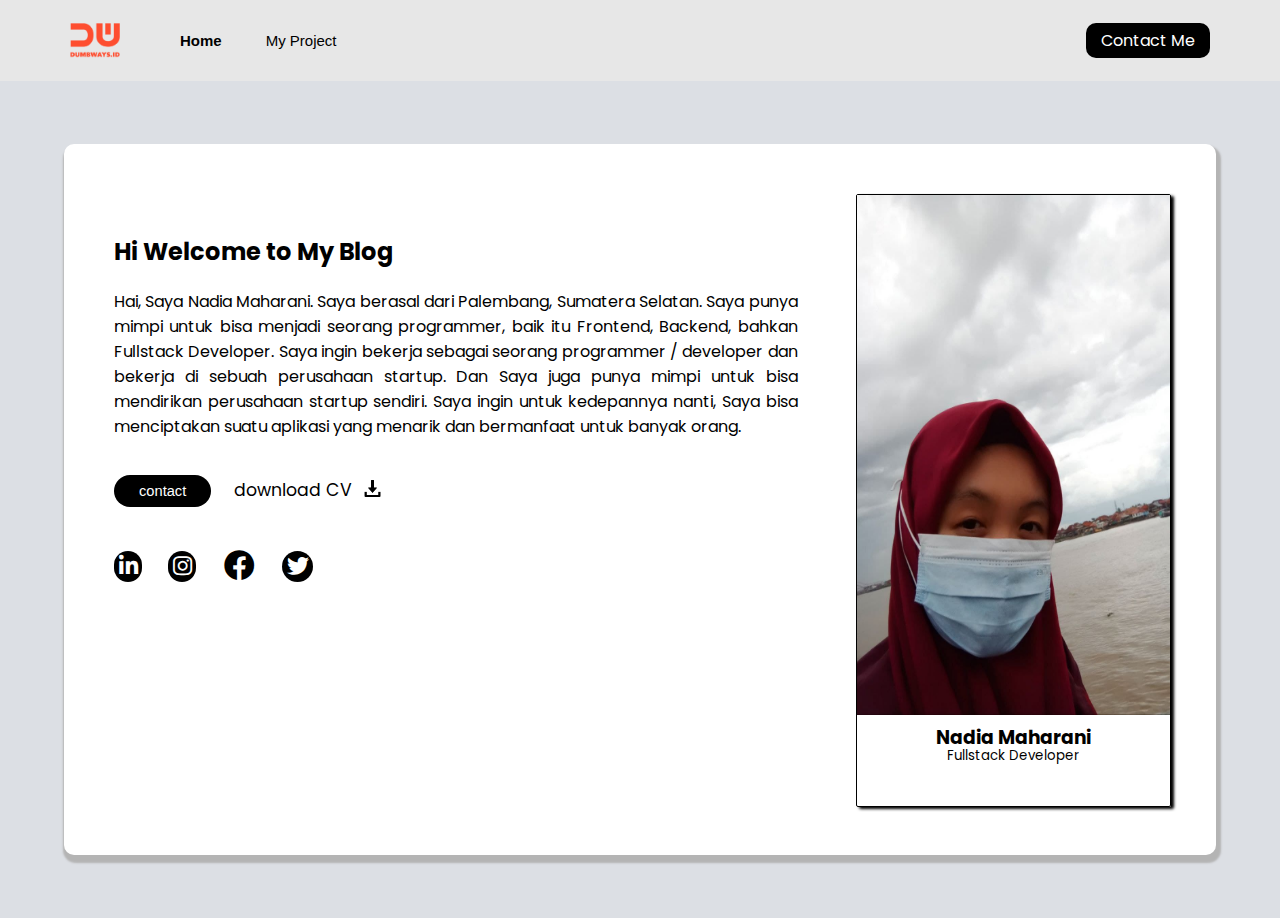
<file: index.html>
<html>

<head>
    <title>Personal Web</title>
    <link rel="stylesheet" href="style.css">
    <link rel="stylesheet" href="https://cdnjs.cloudflare.com/ajax/libs/font-awesome/6.0.0/css/all.min.css"
        integrity="sha512-9usAa10IRO0HhonpyAIVpjrylPvoDwiPUiKdWk5t3PyolY1cOd4DSE0Ga+ri4AuTroPR5aQvXU9xC6qOPnzFeg=="
        crossorigin="anonymous" referrerpolicy="no-referrer" />
</head>

<body>
    <!-- First Nabvbar -->
    <nav>
        <!-- Left Side-->
        <div class="left-side">
            <img src="assets/logo.png" alt="" width="50px">
            <ul>
                <li style="font-weight: bold;"><a href="home.html">Home</a></li>
                <li><a href="blog.html">My Project</a></li>
            </ul>
        </div>
        <!-- Left Side -->

        <!-- Right Side-->
        <div class="right-side">
            <a href="contact.html">Contact Me</a>
        </div>
        <!-- Right Side -->

    </nav>
    <!-- End Navbar -->

    <!-- First Container -->
    <div class="container-main">
        <div class="container-content">

            <!-- Left Side -->
            <div class="left-side">
                <h2>Hi Welcome to My Blog</h2>
                <p style="text-align: justify;">Hai,
                    Saya Nadia Maharani. Saya berasal dari Palembang, Sumatera Selatan. Saya punya mimpi untuk bisa
                    menjadi seorang programmer, baik itu
                    Frontend, Backend, bahkan Fullstack Developer. Saya ingin bekerja sebagai seorang programmer /
                    developer dan bekerja di sebuah perusahaan startup. Dan Saya juga punya mimpi untuk bisa mendirikan
                    perusahaan startup sendiri.
                    Saya ingin untuk kedepannya nanti, Saya bisa menciptakan suatu aplikasi yang menarik dan bermanfaat
                    untuk banyak
                    orang.
                </p>

                <button type=" button" class="btn"><a href="https://instagram.com">contact</a></button>

                <div class="download">
                    <p>download CV</p>
                    <a href="https://instagram.com"><img src="assets/download.png" class="img_download"
                            width="17px"></a>
                </div>

                <!-- Sosial Media -->
                <div class="sosial-media">
                    <div class="icon">
                        <!-- Linkedin -->
                        <a href="https://www.linkedin.com/login/in" style="
                            color: white;
                            background-color: black;">
                            <i class="fa-brands fa-linkedin-in">
                        </a></i>
                        <!-- Linkedin -->

                        <!-- Instagram -->
                        <a href="https://instagram.com" style="
                            color: white; 
                            background-color: black;">
                            <i class="fa-brands fa-instagram">
                        </a></i>
                        <!-- Instagram -->

                        <!-- Twitter -->
                        <a href="https://twitter.com/i/flow/login" style=" 
                            color: white; 
                            background-color: black; 
                            margin-left: 60px; 
                            margin-top: -10px;">
                            <i class="fa-brands fa-twitter">
                        </a></i>
                        <!-- Twitter -->

                        <!-- Facebook -->
                        <div class="icon2">
                            <a href="https://id-id.facebook.com/" style="
                                font-size: 31px; ">
                                <i class="fa-brands fa-facebook">
                            </a></i>
                        </div>
                        <!-- Facebook -->
                    </div>
                </div>
                <!-- Sosial Media -->
            </div>
            <!-- Left Side -->


            <!-- Right Side -->
            <div class="right-side">
                <div class="box">
                    <img src="assets/foto.jpg" alt="" class="img-profile">
                    <h3>Nadia Maharani</h3>
                    <p class="job" style="font-size: 10pt; margin-top: -25px;">
                        Fullstack
                        Developer</p>
                </div>
            </div>
            <!-- Right Side -->

        </div>
    </div>
    <!-- End Container -->
</body>

</html>
</file>
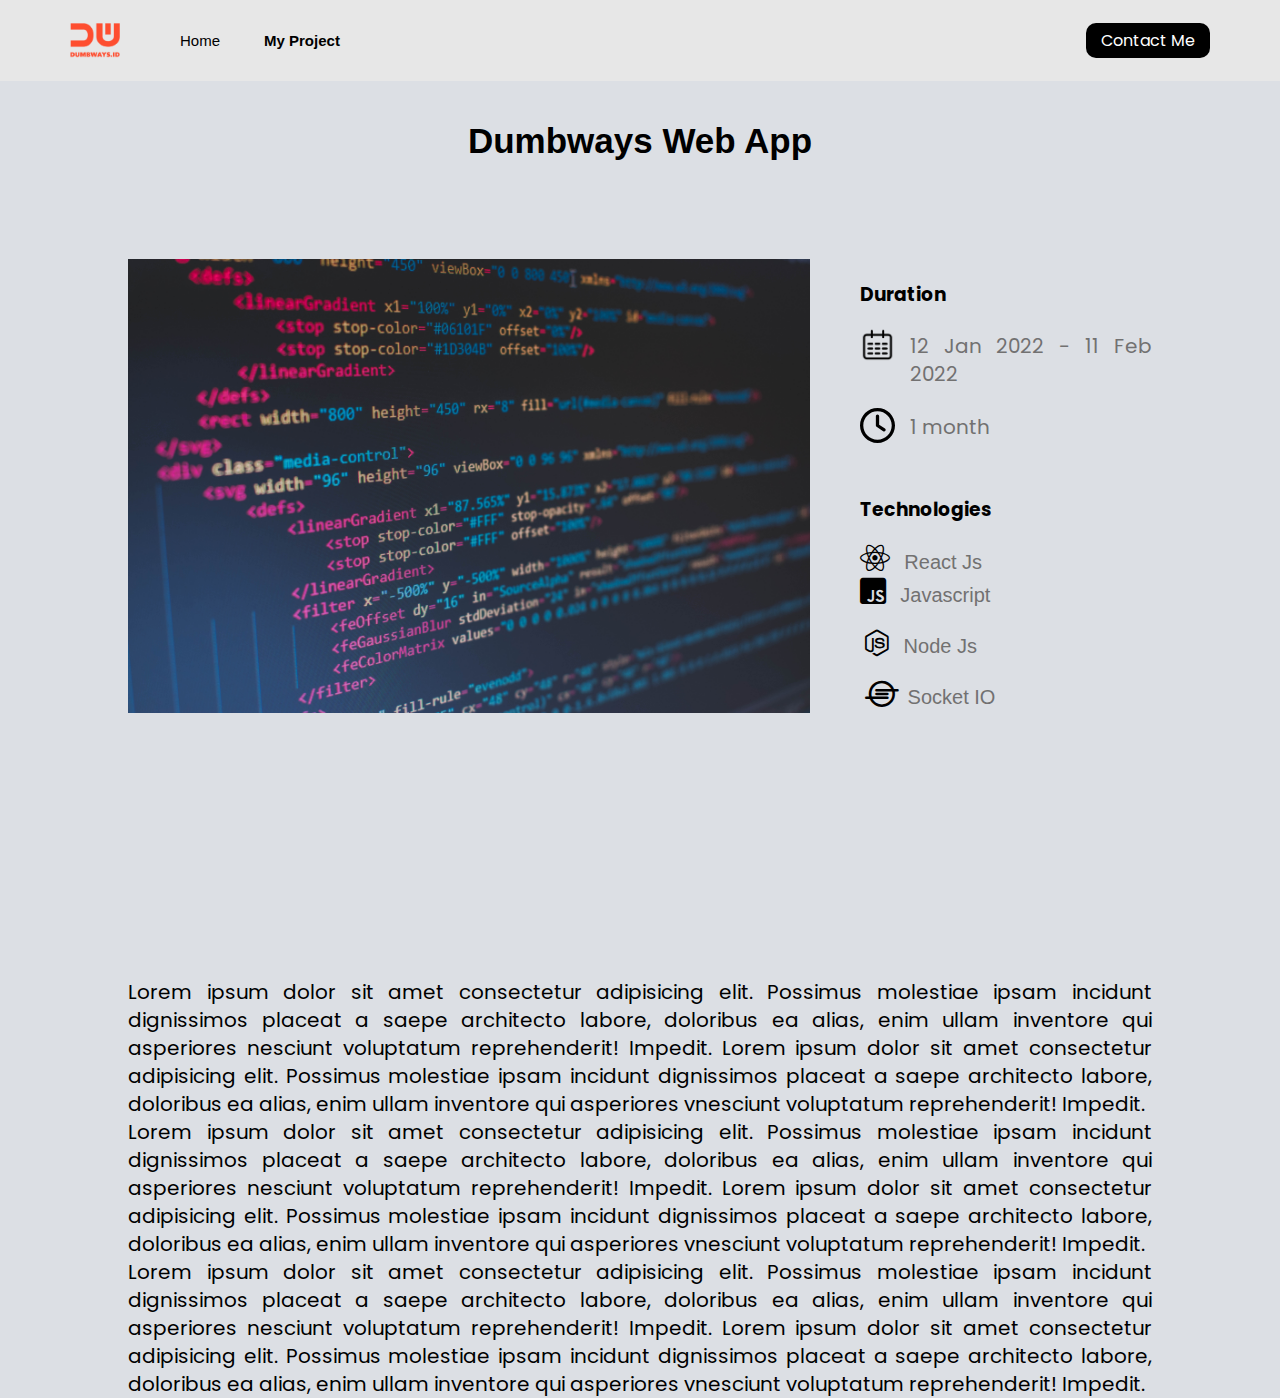
<file: blog-detail.html>
<html>

<head>
    <title>Blog Detail</title>
    <link rel="stylesheet" href="style.css">
    <link rel="stylesheet" href="https://cdnjs.cloudflare.com/ajax/libs/font-awesome/6.0.0/css/all.min.css"
        integrity="sha512-9usAa10IRO0HhonpyAIVpjrylPvoDwiPUiKdWk5t3PyolY1cOd4DSE0Ga+ri4AuTroPR5aQvXU9xC6qOPnzFeg=="
        crossorigin="anonymous" referrerpolicy="no-referrer" />
</head>

<body>
    <!-- First Nabvbar -->
    <nav>
        <!-- Left Side-->
        <div class="left-side">
            <img src="assets/logo.png" alt="" width="50px">
            <ul>
                <li><a href="home.html">Home</a></li>
                <li style="font-weight: bold;"><a href="blog.html">My Project</a></li>
            </ul>
        </div>
        <!-- Left Side -->

        <!-- Right Side-->
        <div class="right-side">
            <a href="contact.html">Contact Me</a>
        </div>
        <!-- Right Side -->

    </nav>
    <!-- End Navbar -->

    <!-- Blog Detail-->
    <div class="blog-detail">
        <h1 class="blog-detail-h">Dumbways Web App</h1>
        <!-- Blog Detail Container -->
        <div class="blog-detail-container">

            <!-- Container Content -->
            <div class="container-content-detail">
                <!-- Left Side -->
                <div class="left-side">
                    <img src="assets/code.jpg" alt="detail" />
                </div>
                <!-- Left Side -->

                <!-- Right Side -->
                <div class="right-side">
                    <h3>Duration</h3>

                    <!-- Duration -->
                    <div class="duration">
                        <div class="calender">
                            <img src="assets/calender.png" alt="calender">
                            <p style="font-size: 15pt;">12 Jan 2022 - 11 Feb 2022</p>
                        </div>

                        <div class="clock">
                            <img src="assets/clock-regular.svg" alt="clock">
                            <p style="font-size: 15pt;">1 month</p>
                        </div>
                    </div>
                    <!-- Duration -->

                    <!-- Technologies -->
                    <div class="technologies">
                        <h3>Technologies</h3>
                        <!-- Icon 1 -->
                        <div class="icon1">
                            <i class="fa-brands fa-react">
                                <p style="font-size: 15pt;">React Js</p>
                            </i>

                            <i class="fa-brands fa-js-square">
                                <p style="font-size: 15pt;">Javascript</p>
                            </i>
                        </div>
                        <!-- Icon 1 -->

                        <!-- icon 2 -->
                        <div class="icon2">
                            <i class="fa-brands fa-node-js">
                                <p style="font-size: 15pt;">Node Js</p>
                            </i>

                            <i class="fa-brands fa-ioxhost">
                                <p style="font-size: 15pt; margin-left: 2px;">Socket IO</p>
                            </i>
                        </div>
                        <!-- Icon 2 -->
                    </div>
                    <!-- Technologies -->

                </div>
                <!-- Right Side -->
            </div>
            <!-- Container Content -->
        </div>
        <!-- Blog Detail Container -->

        <!-- First Card -->
        <div class="card">
            <p>Lorem ipsum dolor sit amet consectetur adipisicing elit. Possimus molestiae ipsam incidunt
                dignissimos placeat a saepe architecto labore, doloribus ea alias, enim ullam inventore qui asperiores
                nesciunt voluptatum reprehenderit! Impedit. Lorem ipsum dolor sit amet consectetur adipisicing elit.
                Possimus molestiae ipsam incidunt dignissimos placeat a saepe architecto labore, doloribus ea alias,
                enim ullam inventore qui asperiores vnesciunt voluptatum reprehenderit! Impedit.<br>
                Lorem ipsum dolor sit amet consectetur adipisicing elit. Possimus molestiae ipsam incidunt
                dignissimos placeat a saepe architecto labore, doloribus ea alias, enim ullam inventore qui asperiores
                nesciunt voluptatum reprehenderit! Impedit. Lorem ipsum dolor sit amet consectetur adipisicing elit.
                Possimus molestiae ipsam incidunt dignissimos placeat a saepe architecto labore, doloribus ea alias,
                enim ullam inventore qui asperiores vnesciunt voluptatum reprehenderit! Impedit.<br>
                Lorem ipsum dolor sit amet consectetur adipisicing elit. Possimus molestiae ipsam incidunt
                dignissimos placeat a saepe architecto labore, doloribus ea alias, enim ullam inventore qui asperiores
                nesciunt voluptatum reprehenderit! Impedit. Lorem ipsum dolor sit amet consectetur adipisicing elit.
                Possimus molestiae ipsam incidunt dignissimos placeat a saepe architecto labore, doloribus ea alias,
                enim ullam inventore qui asperiores vnesciunt voluptatum reprehenderit! Impedit.
            </p>
        </div>
        <!-- End Card -->

    </div>
    <!-- Blog Detail -->
</body>

</html>
</file>
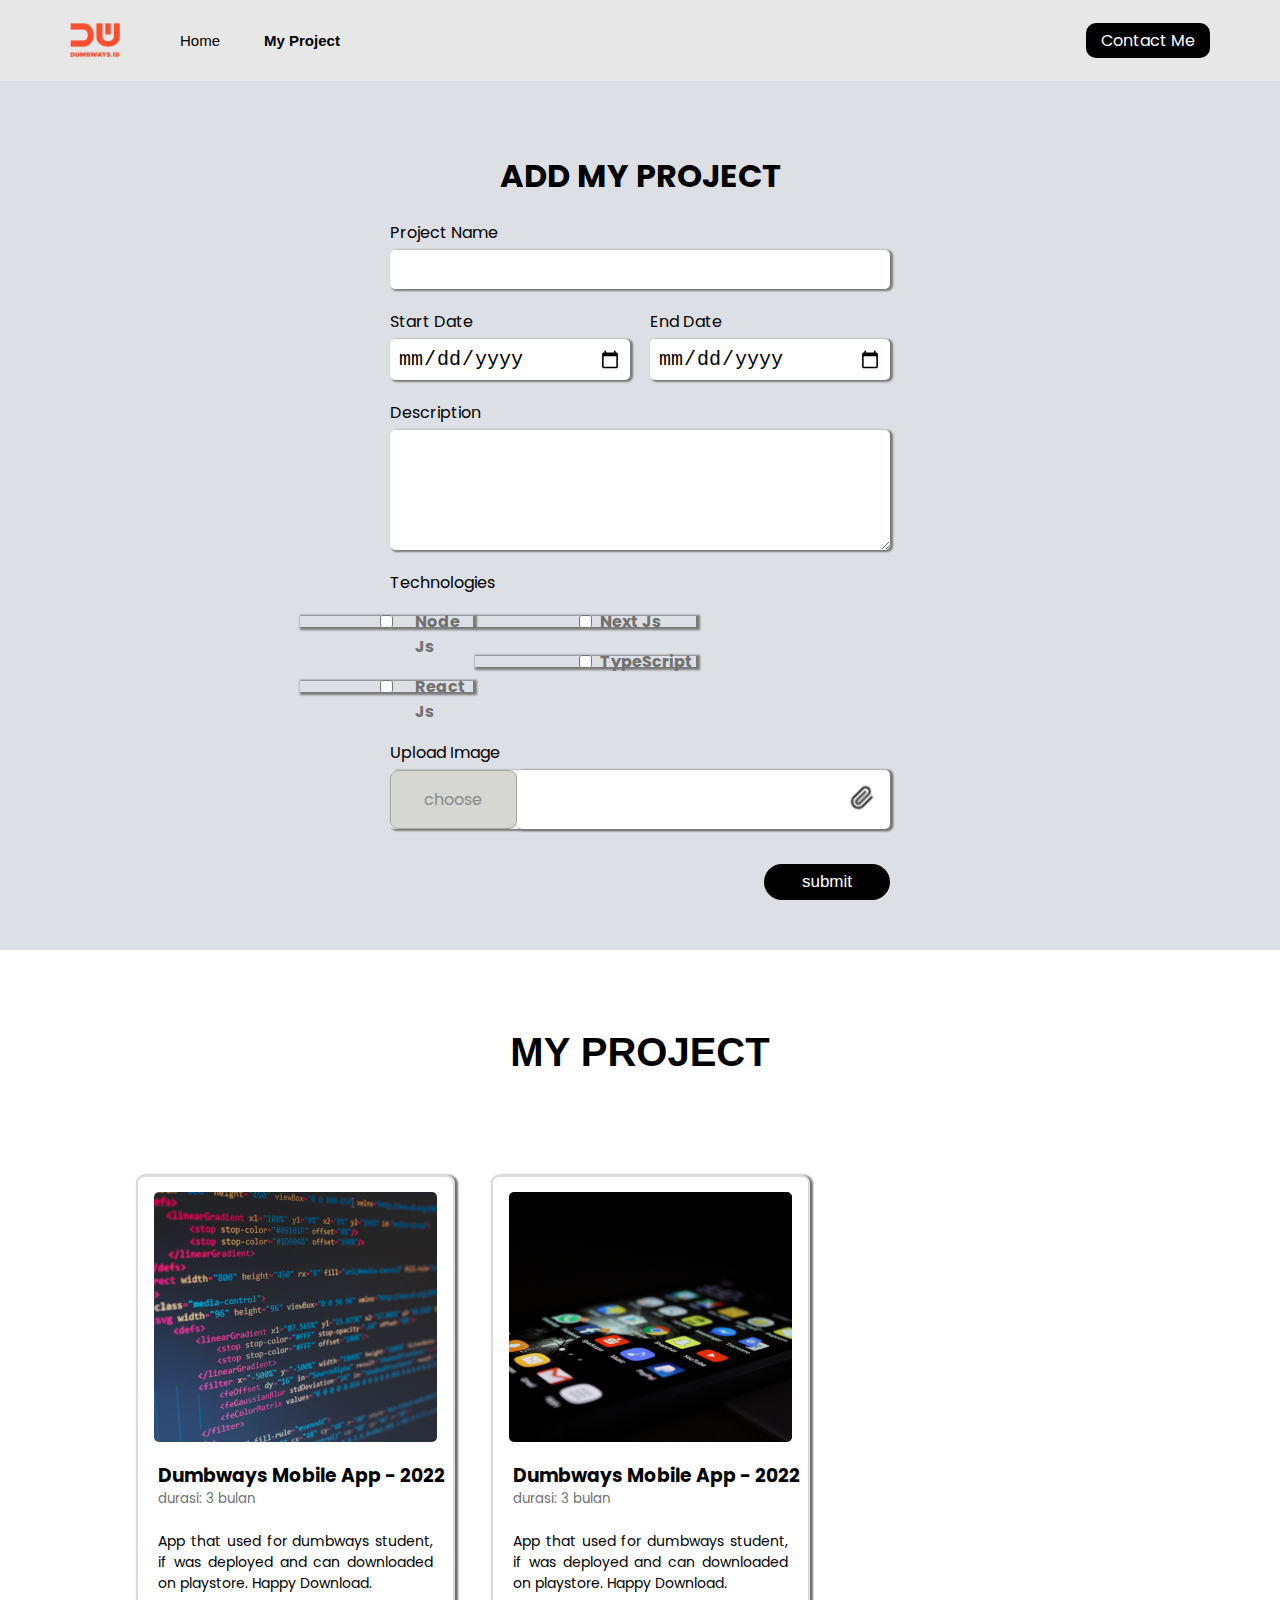
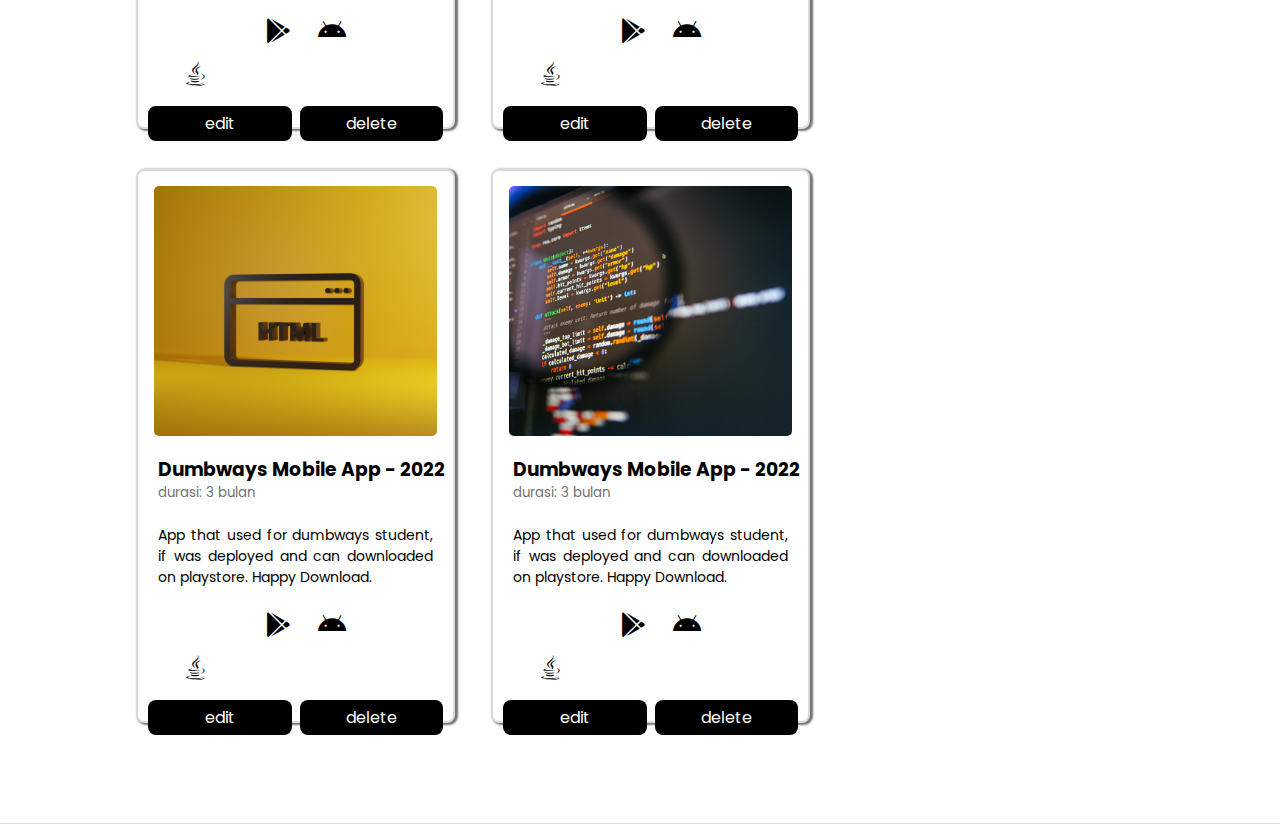
<file: blog.html>
<html>

<head>
    <title>Personal Web</title>
    <link rel="stylesheet" href="style.css">
    <link rel="stylesheet" href="https://cdnjs.cloudflare.com/ajax/libs/font-awesome/6.0.0/css/all.min.css"
        integrity="sha512-9usAa10IRO0HhonpyAIVpjrylPvoDwiPUiKdWk5t3PyolY1cOd4DSE0Ga+ri4AuTroPR5aQvXU9xC6qOPnzFeg=="
        crossorigin="anonymous" referrerpolicy="no-referrer" />
</head>

<body>
    <!-- First Nabvbar -->
    <nav>
        <!-- Left Side-->
        <div class="left-side">
            <img src="assets/logo.png" alt="" width="50px">
            <ul>
                <li><a href="home.html">Home</a></li>
                <li style="font-weight: bold;"><a href="blog.html">My Project</a></li>
            </ul>
        </div>
        <!-- Left Side -->

        <!-- Right Side-->
        <div class="right-side">
            <a href="contact.html">Contact Me</a>
        </div>
        <!-- Right Side -->

    </nav>
    <!-- End Navbar -->

    <!-- My Project -->

    <div class="blog">
        <div class="blog-form">
            <div class="form-container">

                <!-- First Form -->
                <form onsubmit="addBlog(event)">
                    <h1>ADD MY PROJECT</h1>

                    <!-- Name -->
                    <div>
                        <label for="input-projecr-name">Project Name</label>
                        <input id="input-project-name">
                    </div>
                    <!-- Name -->

                    <!-- Date -->
                    <div class="dates">
                        <!-- Left Side -->
                        <div class="left-side">
                            <label for="input-date">Start Date</label>
                            <input type="date" id="input-date">
                        </div>
                        <!-- Left Side -->

                        <!-- Right Side -->
                        <div class="right-side">
                            <label for="input-date">End Date</label>
                            <input type="date" id="input-date">
                        </div>
                        <!-- Right side -->
                    </div>
                    <!-- Date -->

                    <!-- Description -->
                    <div>
                        <label for="input-description">Description</label>
                        <textarea id="input-description"></textarea>
                    </div>
                    <!-- Description -->

                    <!-- Technologies -->
                    <div class="technologies">
                        <label for="technologies">Technologies</label>
                        <!-- Technologies Left Side -->
                        <div class="left-side" style="margin-top: 40px;">
                            <div class="choice">
                                <input type="checkbox" name="programming" id="technologies" value="Node Js">
                                <p>Node Js</p>
                            </div>

                            <div class="choice">
                                <input type="checkbox" name="programming" id="technologies" value="React Js">
                                <p>React Js</p>
                            </div>
                        </div>
                        <!-- Technologies Left Side -->

                        <!-- Technologies Right Side -->
                        <div class="right-side" style="margin-top: 40px;">
                            <div class="choice">
                                <input type="checkbox" name="programming" id="technologies" value="Next Js">
                                <p>Next Js</p>
                            </div>

                            <div class="choice">
                                <input type="checkbox" name="programming" id="technologies" value="TypeScript">
                                <p>TypeScript</p>
                            </div>
                        </div>
                        <!-- Technologies Right Side -->
                    </div>
                    <!-- Technologies -->

                    <div>
                        <label>Upload Image</label>
                        <div class="blog-image-group">
                            <!-- Left Side -->
                            <div class="left-side">
                                <label for="input-blog-image">
                                    <p style="
                                    color: rgb(139, 138, 138); 
                                    ">choose
                                    </p>
                                </label>
                            </div>
                            <!-- Left Side -->

                            <!-- Right Side -->
                            <div class="right-side">
                                <input type="file" id="input-blog-image" hidden>
                                <img src="assets/file.png" alt="file" class="rotate90">
                            </div>
                            <!-- Right Side -->
                        </div>
                    </div>

                    <div class="button-group">
                        <button type="button" onclick="addBlog()">submit</button>
                    </div>

                </form>
                <!-- End Form -->
            </div>
        </div>


        <!-- First container -->
        <div class="container">
            <h2>MY PROJECT</h2>

            <!-- Contents -->
            <div id="contents" class="blog-list">

                <!-- Blog List Item 1 -->
                <div class="blog-list-item">
                    <div class="blog-image">
                        <img src="assets/code.jpg" alt="">
                    </div>

                    <h3>
                        <a href="blog-detail.html" target="_blank" style="text-decoration: none;">
                            Dumbways Mobile App - 2022
                    </h3>
                    <h5>
                        durasi: 3 bulan
                    </h5>

                    <div class="detail-blog-content">
                        <p>
                            App that used for dumbways student, if was deployed and can downloaded on playstore.
                            Happy Download.
                        </p>
                    </div>

                    <div class="icon">
                        <i class="fa-brands fa-google-play"></i>
                        <i class="fa-brands fa-android"></i>
                        <i class="fa-brands fa-java"></i>
                    </div>

                    <div class="blog-content">


                        <div class="button-group">
                            <a href="#" class="button-edit">edit</a>
                            <a href="#" class="button-delete">delete</a>
                        </div>
                    </div>
                </div>
                <!-- Blog List Item 1 -->

                <!-- Blog List Item 2 -->
                <div class="blog-list-item">
                    <div class="blog-image">
                        <img src="assets/mobile.jpg" alt="">
                    </div>

                    <h3>
                        <a href="blog-detail.html" target="_blank" style="text-decoration: none;">
                            Dumbways Mobile App - 2022
                    </h3>
                    <h5>
                        durasi: 3 bulan
                    </h5>

                    <div class="detail-blog-content">
                        <p>
                            App that used for dumbways student, if was deployed and can downloaded on playstore.
                            Happy
                            Download.
                        </p>
                    </div>

                    <div class="icon">
                        <i class="fa-brands fa-google-play"></i>
                        <i class="fa-brands fa-android"></i>
                        <i class="fa-brands fa-java"></i>
                    </div>

                    <div class="blog-content">
                        <div class="button-group">
                            <a href="#" class="button-edit">edit</a>
                            <a href="#" class="button-delete">delete</a>
                        </div>
                    </div>
                </div>
                <!-- Blog List Item 2 -->

                <!-- Blog List Item 3 -->
                <div class="blog-list-item">
                    <div class="blog-image">
                        <img src="assets/html.jpg" alt="">
                    </div>

                    <h3>
                        <a href="blog-detail.html" target="_blank" style="text-decoration: none;">
                            Dumbways Mobile App - 2022
                    </h3>
                    <h5>
                        durasi: 3 bulan
                    </h5>

                    <div class="detail-blog-content">
                        <p>
                            App that used for dumbways student, if was deployed and can downloaded on playstore.
                            Happy
                            Download.
                        </p>
                    </div>

                    <div class="icon">
                        <i class="fa-brands fa-google-play"></i>
                        <i class="fa-brands fa-android"></i>
                        <i class="fa-brands fa-java"></i>
                    </div>

                    <div class="blog-content">
                        <div class="button-group">
                            <a href="#" class="button-edit">edit</a>
                            <a href="#" class="button-delete">delete</a>
                        </div>
                    </div>
                </div>
                <!-- Blog List Item 3 -->

                <!-- Blog List Item 4 -->
                <div class="blog-list-item">
                    <div class="blog-image">
                        <img src="assets/coding.jpg" alt="">
                    </div>

                    <h3>
                        <a href="blog-detail.html" target="_blank" style="text-decoration: none;">
                            Dumbways Mobile App - 2022
                    </h3>
                    <h5>
                        durasi: 3 bulan
                    </h5>

                    <div class="detail-blog-content">
                        <p>
                            App that used for dumbways student, if was deployed and can downloaded on playstore.
                            Happy Download.
                        </p>
                    </div>

                    <div class="icon">
                        <i class="fa-brands fa-google-play"></i>
                        <i class="fa-brands fa-android"></i>
                        <i class="fa-brands fa-java"></i>
                    </div>

                    <div class="blog-content">
                        <div class="button-group">
                            <a href="#" class="button-edit">edit</a>
                            <a href="#" class="button-delete">delete</a>
                        </div>
                    </div>
                </div>
                <!-- Blog List Item 4 -->

            </div>
            <!-- Contents -->
        </div>
        <!-- End Container -->
    </div>

    <script src="blog.js"></script>
</body>

</html>
</file>
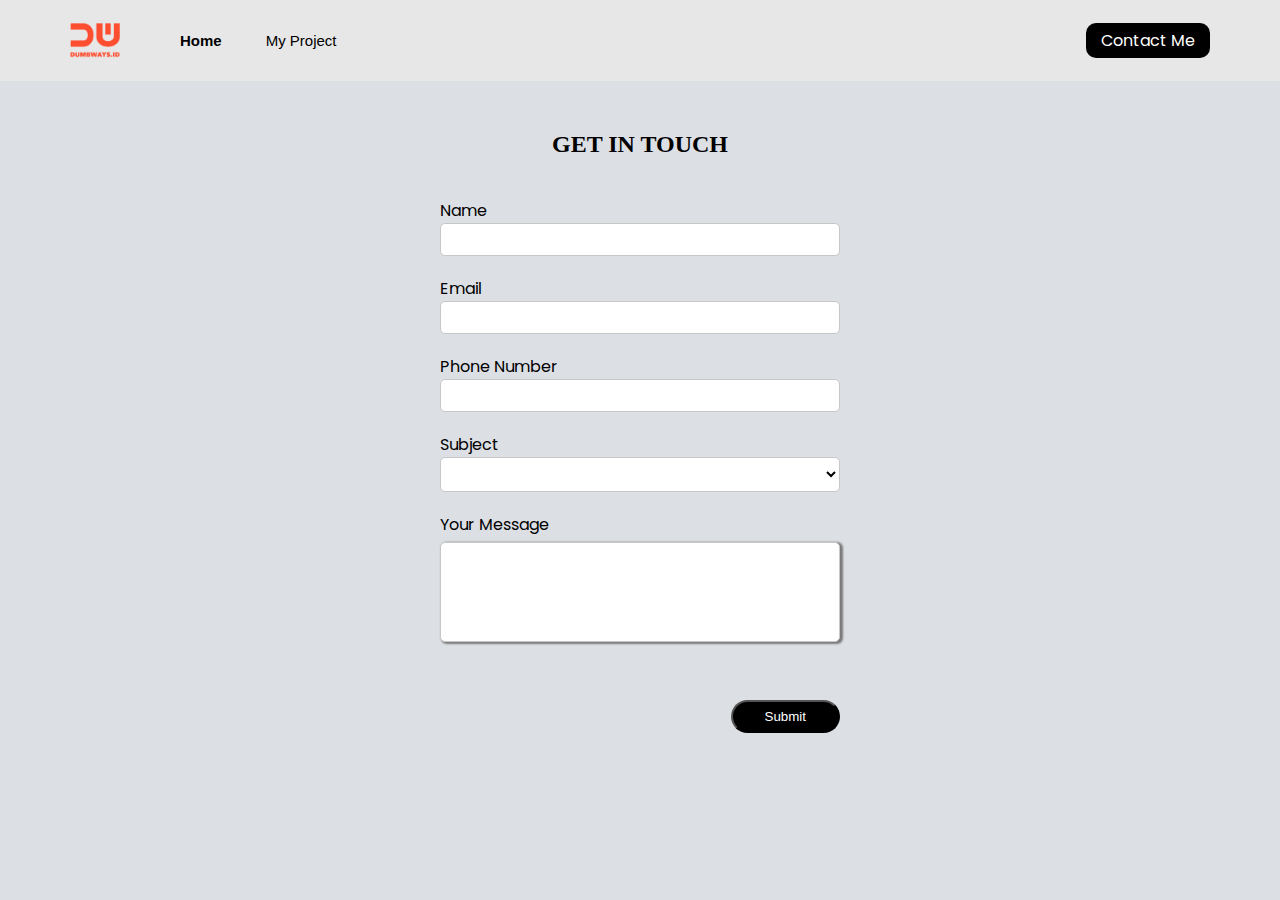
<file: contact.html>
<html>

<head>
    <title>Personal Web</title>
    <link rel="stylesheet" href="style.css">
    <link rel="stylesheet" href="https://cdnjs.cloudflare.com/ajax/libs/font-awesome/6.0.0/css/all.min.css"
        integrity="sha512-9usAa10IRO0HhonpyAIVpjrylPvoDwiPUiKdWk5t3PyolY1cOd4DSE0Ga+ri4AuTroPR5aQvXU9xC6qOPnzFeg=="
        crossorigin="anonymous" referrerpolicy="no-referrer" />
    <script src="index.js"></script>
</head>

<style>
    form {
        font-size: 12pt;
    }

    /* GET IN TOUCH */
    h2 {
        text-align: center;
        font-family: Verdana, Geneva, Tahoma, sans-serifS;
        margin-top: 50px;
    }

    .button {
        cursor: pointer;
        border: none;
        float: right;
        margin-top: 13px;
        margin-bottom: 70px;
    }
</style>

<body>

    <!-- Awal Nabvbar -->
    <nav>
        <!-- Left -->
        <div class="left-side">
            <img src="assets/logo.png" alt="" width="50px">
            <ul>
                <li style="font-weight: bold;"><a href="home.html">Home</a></li>
                <li><a href="/">My Project</a></li>
            </ul>
        </div>

        <!-- Right -->
        <div class="right-side">
            <a href="contact.html">Contact Me</a>
        </div>

    </nav>
    <!-- Akhir Navbar -->

    <h2>GET IN TOUCH</h2>

    <!-- First Form -->
    <form style="width: 400px; margin: auto; margin-top: 40px;">
        <!-- Name -->
        <div style="margin-bottom: 20px;">
            <label for="input-name">Name</label>
            <input type="text" class="form-control" id="input-name" style="
                width: 100%;
                background-color: #fff;
                border: 1px solid rgb(199,199,199);
                border-radius: 5px;
                padding: 8px;
                ">
        </div>
        <!-- Name -->

        <!-- Email -->
        <div style="margin-bottom: 20px;">
            <label for="input-email">Email</label>
            <input type="email" id="input-email" class="form-control" style="
                width: 100%;
                background-color: #fff;
                border: 1px solid rgb(199,199,199);
                border-radius: 5px;
                padding: 8px; 
                ">
        </div>
        <!-- Email -->

        <!-- Phone Number -->
        <div style="margin-bottom: 20px;">
            <label for="input-number">Phone Number</label>
            <input type="text" id="input-number" class="form-control" style="
                width: 100%;
                background-color: #fff;
                border: 1px solid rgb(199,199,199);
                border-radius: 5px;
                padding: 8px; 
                ">
        </div>
        <!-- Phone Number -->

        <!-- Subject -->
        <div style="margin-bottom: 20px">
            <label for="select-subject">Subject</label>
            <select id="select-subject" style="
                width: 100%;
                background-color: #fff;
                border: 1px solid rgb(199,199,199);
                border-radius: 5px;
                padding: 8px;
                ">
                <option></option>
                <option>Front End Developer</option>
                <option>Back End Developer</option>
                <option>Fullstack Developer</option>
            </select>
        </div>
        <!-- Subject -->

        <!-- Your Message -->
        <div style="margin-bottom: 25px">
            <label for="input-meesage">Your Message</label>
            <textarea id="input-message" style="
                width: 100%;
                background-color: #fff;
                border: 1px solid rgb(199,199,199);
                border-radius: 5px;
                padding: 8px; 
                height: 100px;
                resize: none;
                "></textarea>
        </div>
        <!-- Your Message -->

        <!-- Submit -->
        <div class="button">
            <button style="
                padding: 7px 32px; 
                background-color: black; 
                color: #fff; 
                border-radius: 20px;
                cursor: pointer;
                " onclick="submitForm()" type="button">Submit</button>
        </div>
        <!-- Submit -->

    </form>
    <!-- End Form -->
</body>

</html>
</file>
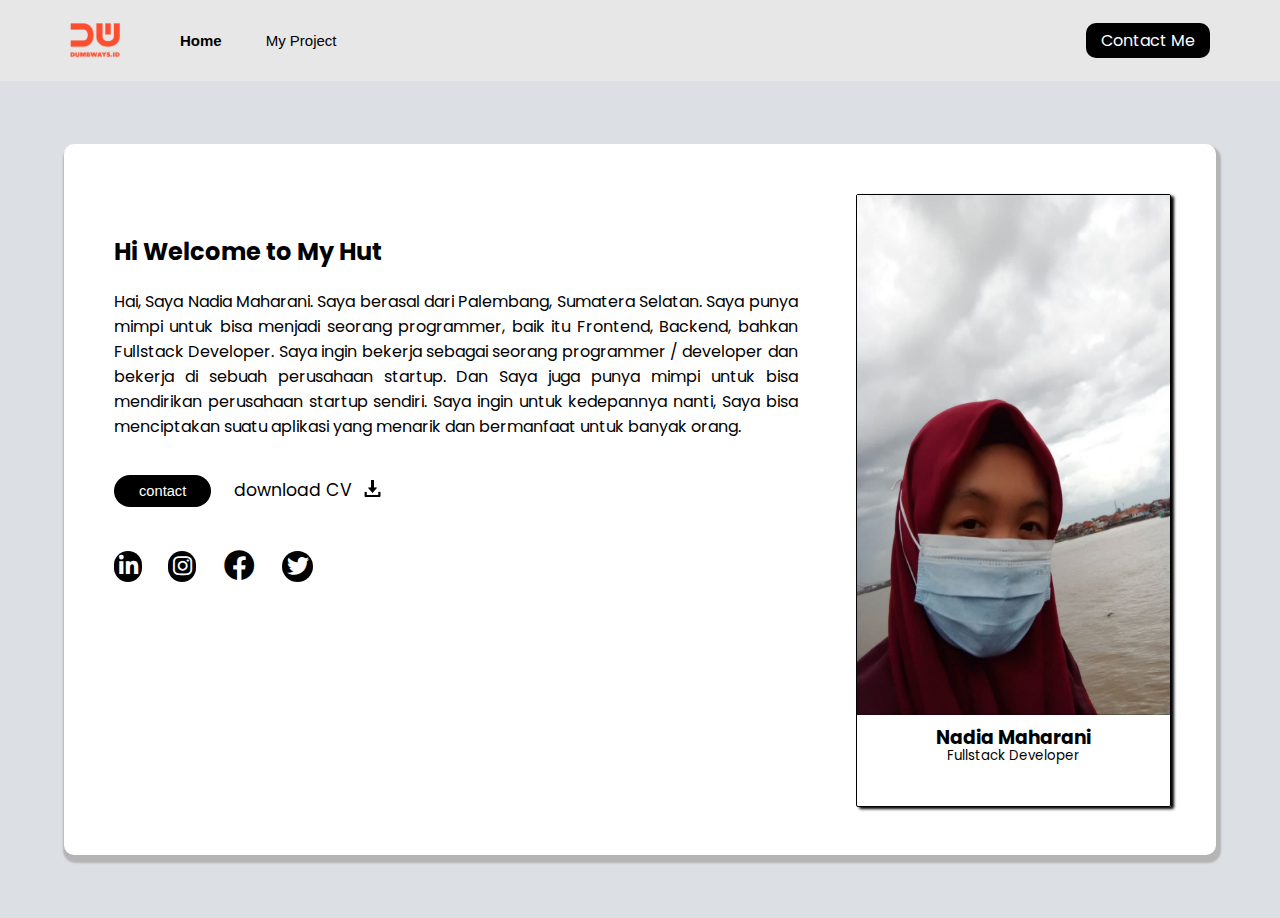
<file: home.html>
<html>

<head>
    <title>Personal Web</title>
    <link rel="stylesheet" href="style.css">
    <link rel="stylesheet" href="https://cdnjs.cloudflare.com/ajax/libs/font-awesome/6.0.0/css/all.min.css"
        integrity="sha512-9usAa10IRO0HhonpyAIVpjrylPvoDwiPUiKdWk5t3PyolY1cOd4DSE0Ga+ri4AuTroPR5aQvXU9xC6qOPnzFeg=="
        crossorigin="anonymous" referrerpolicy="no-referrer" />
</head>

<body>
    <!-- First Nabvbar -->
    <nav>
        <!-- Left Side-->
        <div class="left-side">
            <img src="assets/logo.png" alt="" width="50px">
            <ul>
                <li style="font-weight: bold;"><a href="home.html">Home</a></li>
                <li><a href="blog.html">My Project</a></li>
            </ul>
        </div>
        <!-- Left Side -->

        <!-- Right Side-->
        <div class="right-side">
            <a href="contact.html">Contact Me</a>
        </div>
        <!-- Right Side -->

    </nav>
    <!-- End Navbar -->

    <!-- First Container -->
    <div class="container-main">
        <div class="container-content">

            <!-- Left Side -->
            <div class="left-side">
                <h2>Hi Welcome to My Hut</h2>
                <p style="text-align: justify;">Hai,
                    Saya Nadia Maharani. Saya berasal dari Palembang, Sumatera Selatan. Saya punya mimpi untuk bisa
                    menjadi seorang programmer, baik itu
                    Frontend, Backend, bahkan Fullstack Developer. Saya ingin bekerja sebagai seorang programmer /
                    developer dan bekerja di sebuah perusahaan startup. Dan Saya juga punya mimpi untuk bisa mendirikan
                    perusahaan startup sendiri.
                    Saya ingin untuk kedepannya nanti, Saya bisa menciptakan suatu aplikasi yang menarik dan bermanfaat
                    untuk banyak
                    orang.
                </p>

                <button type=" button" class="btn"><a href="https://instagram.com">contact</a></button>

                <div class="download">
                    <p>download CV</p>
                    <a href="https://instagram.com"><img src="assets/download.png" class="img_download"
                            width="17px"></a>
                </div>

                <!-- Sosial Media -->
                <div class="sosial-media">
                    <div class="icon">
                        <!-- Linkedin -->
                        <a href="https://www.linkedin.com/login/in" style="
                            color: white;
                            background-color: black;">
                            <i class="fa-brands fa-linkedin-in">
                        </a></i>
                        <!-- Linkedin -->

                        <!-- Instagram -->
                        <a href="https://instagram.com" style="
                            color: white; 
                            background-color: black;">
                            <i class="fa-brands fa-instagram">
                        </a></i>
                        <!-- Instagram -->

                        <!-- Twitter -->
                        <a href="https://twitter.com/i/flow/login" style=" 
                            color: white; 
                            background-color: black; 
                            margin-left: 60px; 
                            margin-top: -10px;">
                            <i class="fa-brands fa-twitter"></a></i>
                        <!-- Twitter -->

                        <!-- Facebook -->
                        <div class="icon2">
                            <a href="https://id-id.facebook.com/" style="
                                font-size: 31px; ">
                                <i class="fa-brands fa-facebook"></a></i>
                        </div>
                        <!-- Facebook -->
                    </div>
                </div>
                <!-- Sosial Media -->
            </div>
            <!-- Left Side -->


            <!-- Right Side -->
            <div class="right-side">
                <div class="box">
                    <img src="assets/foto.jpg" alt="" class="img-profile">
                    <h3>Nadia Maharani</h3>
                    <p class="job" style="font-size: 10pt; margin-top: -25px;">
                        Fullstack
                        Developer</p>
                </div>
            </div>
            <!-- Right Side -->

        </div>
    </div>
    <!-- End Container -->
</body>

</html>
</file>
<file: style.css>
@import url('https://fonts.googleapis.com/css2?family=Poppins:wght@100;200;400&display=swap');

body {
    margin: 0;
    background-color: rgb(220, 223, 228);
    font-family: 'Poppins', sans-serif;
}

nav {
    display: flex;
    background-color: rgb(231, 231, 231);
    height: 9vh;
}

nav ul {
    list-style-type: none;
}

nav ul li {
    display: inline;
}

nav ul li a {
    color: black;
    text-decoration: none;
    font-size: 15px;
    font-family: Verdana, Geneva, Tahoma, sans-serif;
}

nav div {
    display: flex;
    padding-left: 70px;
    padding-right: 70px;
    align-items: center;
}

nav .left-side {
    flex: 50%;
}

nav .left-side a {
    padding: 20px;
}

nav .right-side {
    flex: 50%;
    align-items: center;
    justify-content: flex-end;
}

nav .right-side a {
    color: white;
    background-color: black;
    text-decoration: none;
    padding: 5px 15px;
    border-radius: 10px;
}

.container-main {
    display: flex;
    height: 93vh;
    align-items: center;
    justify-content: center;
}

.container-content {
    display: flex;
    width: 90%;
    height: 85%;
    background-color: white;
    border-radius: 10px;
    box-shadow: 2px 5px 2px 3px rgb(180, 180, 180);
}

.container-content .left-side {
    flex: 65%;
    padding: 70px 0px 70px 0px;
    margin-left: 50px;
}

.container-content .right-side {
    flex: 35%;
    padding-top: 50px;
    padding-bottom: 50px;
    margin-right: 50px;
}

/* Contact */
.btn {
    background-color: black;
    border: none;
    padding: 8px 25px;
    border-radius: 50px;
    margin-top: 20px;
    cursor: pointer;
}

.btn a {
    color: white;
    text-decoration: none;
    font-size: 11pt;
}

/* download CV */
.download {
    font-size: 13pt;
    margin-left: 120px;
    margin-top: -47px;
}

/* Image */
.img_download {
    margin-left: 130px;
    margin-top: -40px;
    cursor: pointer;
}

.sosial-media {
    display: inline-block;
    padding: 30px 0px;
}

/* Linkedin, Instagram, Twitter */
.sosial-media .icon {
    cursor: pointer;
    font-size: 22px;
    display: inline-block;
}

/* Facebook */
.sosial-media .icon2 {
    cursor: pointer;
    margin-top: -40px;
    margin-left: 105px;
}

/* Linkedin, Instagram, Twitter */
.sosial-media .icon a {
    margin: auto;
    padding: 0px 4px 0px 5px;
    border-radius: 80px;
    margin-right: 20px;
}

/* Facebook */
.sosial-media .icon2 a {
    color: black;
    background-color: white;
    font-size: 30px;
    padding-left: 5px;
}

.box {
    border: 1px solid black;
    box-shadow: 3px 2px 3px black;
    margin-left: 58px;
    border-radius: 2px;
    width: 85%;
    height: 100%;
    text-align: center;
}

.box .img-profile {
    width: 100%;
    height: 85%;
    margin-bottom: -10px;
}


/* BLOG STYLE */
.blog-form {
    display: flex;
    padding: 50px 0px;
    justify-content: center;
}

.blog-form .form-container {
    width: 500px;
}

.blog-form .form-container h1 {
    text-align: center;
    margin-bottom: 20px;
}

.blog-form form {
    height: 700px;
}

.blog-form form label {
    font-size: 12pt;
    font-weight: 400;
}

.blog-form form input,
textarea {
    width: 100%;
    padding: 8px;
    font-size: 20px;
    background-color: white;
    border: 0px solid black;
    border-radius: 5px;
    box-shadow: 2px 1px 2px 1px rgb(122, 122, 122);
    margin-bottom: 20px;
    margin-top: 5px;
}

.blog-form textarea {
    height: 120px;
}

/* Date */
.blog-form .dates {
    display: flex;
}

.blog-form .dates .left-side {
    flex: 50%;
    padding-right: 20px;
}

.blog-form .dates .right-side {
    flex: 50%;
}

/* Technologies */
.blog-form .technologies {
    display: flex;
    width: 400px;
}

.blog-form .technologies .left-side {
    flex: 50%;
    margin-top: 30px;
    margin-left: -200px;
}

.technologies .left-side .choice p {
    margin-left: 120px;
    margin-top: -39px;
    color: rgb(114, 113, 113);
    font-weight: bold;
}

.blog-form .technologies .right-side {
    flex: 50%;
    margin-top: 30px;
    margin-right: 97px;
}

.technologies .right-side .choice p {
    margin-left: 130px;
    margin-top: -39px;
    color: rgb(114, 113, 113);
    font-weight: bold;
}


/* Blog Image Group */
.blog-form form .blog-image-group {
    display: flex;
    background-color: #f4f3f3;
    margin-bottom: 35px;
    margin-top: 5px;
    border: 0px solid black;
    border-radius: 5px;
    box-shadow: 2px 1px 2px 1px rgb(122, 122, 122);
}

.blog-form form .blog-image-group .left-side {
    flex: 25%;
    text-align: center;
    cursor: pointer;
    background-color: rgb(214, 214, 210);
    border-radius: 8px;
    border: 0.5px solid rgb(165, 165, 165);
}

.blog-form form .blog-image-group .right-side {
    flex: 75%;
    color: black;
    background-color: white;
    align-items: center;
    border-radius: 5px;
    box-shadow: 2px 1px 2px 1px rgb(122, 122, 122);
    cursor: pointer;
}

.blog-form form .blog-image-group label p {
    font-size: 12pt;
    color: rgb(114, 113, 113);

}

.rotate90 {
    -webkit-transform: rotate(45deg);
    -moz-transform: rotate(45deg);
    -o-transform: rotate(45deg);
    -ms-transform: rotate(45deg);
    transform: rotate(45deg);
    margin-left: 330px;
    margin-top: 13px;
    height: 30px;
}

.blog-form form button {
    color: white;
    background-color: black;
    padding: 8px 38px;
    font-size: 17px;
    text-align: center;
    border-radius: 30px;
    border: none;
    cursor: pointer;
}

.blog-form form .button-group {
    float: right;
}


/* BLOG LIST */
.blog .container h2 {
    font-size: 40px;
    font-weight: 600;
    font-family: Verdana, Geneva, Tahoma, sans-serif;
    margin: auto;
    text-align: center;
    margin-top: 80px;
}

.blog .container {
    display: flex;
    flex-wrap: wrap;
    width: auto;
    background-color: white;
    align-items: center;
    justify-content: center;
    text-align: center;
}

.container #contents {
    display: flex;
    flex-wrap: wrap;
    width: 82%;
    height: 100%;
}

.container .blog-list {
    display: inline-flex;
    flex-wrap: wrap;
}

.blog .blog-list {
    margin-top: 80px;
    margin-bottom: 80px;
    align-items: center;

}

.blog .blog-list .blog-list-item {
    flex-wrap: wrap;
    margin-bottom: 20px;
    border: 2px solid #dbdbdb;
    border-radius: 8px;
    background-color: white;
    box-shadow: 2px 1px 2px 1px rgb(116, 115, 115);
    width: 30%;
    height: 550px;
    margin: 20px 15px;
    margin-left: 21px;
    align-items: center;
    justify-content: center;
    text-align: center;
}

.blog .blog-list .blog-list-item .blog-image {
    flex: 1;
}

.blog .blog-list .blog-list-item .blog-image img {
    width: 90%;
    height: 250px;
    margin: auto;
    margin-top: 15px;
    object-fit: cover;
    border-radius: 5px;
}

.blog .blog-list .blog-list-item .blog-content {
    padding-left: 10px;
    flex: 3;
}

.blog .blog-list .icon {
    display: inline;
    font-size: 25px;
    color: black;
    margin: auto;
    margin-right: 220px;
}

.blog .blog-list .icon i {
    margin-left: 20px;
    margin-top: 10px;
}

.blog .blog-list .button-group {
    display: flex;
    margin-bottom: 10px;
    margin-top: 20px;
}

.blog .blog-list .button-group .button-edit {
    flex: 50%;
    padding: 5px 10px;
    border: 0;
    border-radius: 8px;
    background-color: black;
    text-decoration: none;
    color: white;
    margin: auto;
    text-align: center;
    margin-right: 8px;
}

.blog .blog-list .button-group .button-delete {
    flex: 50%;
    padding: 5px 10px;
    border: 0;
    border-radius: 8px;
    background-color: black;
    text-decoration: none;
    color: white;
    margin: auto;
    text-align: center;
    margin-right: 10px;
}

.blog .blog-list h3 {
    text-align: left;
    margin-left: 20px;
}

.blog .blog-list h3 a {
    color: black;
}

.blog .blog-list-item h5 {
    color: rgb(114, 113, 113);
    margin-top: -20px;
    margin-left: 20px;
    text-align: left;
    font-weight: normal;
}

.blog .blog-list .blog-list-item p {
    margin-top: 20px;
    margin-right: 20px;
    margin-left: 20px;
    font-weight: normal;
    font-size: 14px;
    text-align: justify;
    color: black;
}

.blog .blog-list .detail-blog-content p {
    text-decoration: none;
    color: black;
}


/* Blog Detail */
.blog-detail {
    justify-content: center;
}

.blog-detail-h {
    text-align: center;
    font-size: 35px;
    font-weight: bold;
    font-family: Verdana, Geneva, Tahoma, sans-serif;
    margin-top: 40px;
}

.blog-detail-container {
    display: flex;
    margin: 30px 0;
    height: 93vh;
}

.blog-detail-container .container-content-detail {
    margin: auto;
    margin-top: 20px;
    display: flex;
    width: 80%;
    height: 550px;
}

.blog-detail-container .left-side {
    flex: 70%;
    margin: auto;
}

.blog-detail-container .right-side {
    flex: 30%;
    margin-left: 50px;
    padding-top: 50px;
}

.blog-detail-container img {
    width: 100%;
    margin: auto;
}

.blog-detail-container h1 {
    font-style: normal;
    font-weight: 800;
    font-size: 44px;
    line-height: 120%;
    margin-bottom: 15px;
}

.blog-detail-container p {
    margin-top: 40px;
    font-style: normal;
    font-weight: normal;
    font-size: 24px;
    line-height: 140%;
    text-align: justify;
}

.right-side .duration .calender img,
.clock img {
    width: 35px;
    color: black;
}

.right-side .duration .calender p,
.clock p {
    margin-left: 50px;
    margin-top: -30px;
    color: rgb(114, 113, 113);
}

.blog-detail-container .container-content-detail .technologies {
    padding-top: 15px;
}

.technologies .icon1 i {
    font-size: 30px;
    color: black;
}

.technologies .icon1 p {
    font-family: Verdana, Geneva, Tahoma, sans-serif;
    display: inline;
    color: rgb(114, 113, 113);
    margin-left: 7px;
    margin-right: 37px;
}

.technologies .icon2 i {
    font-size: 27px;
    color: black;
    margin-top: 20px;
    margin-left: 5px;
    margin-right: 37px;
}

.technologies .icon2 p {
    font-family: Verdana, Geneva, Tahoma, sans-serif;
    display: inline;
    color: rgb(114, 113, 113);
    margin-left: 8px;
}

.blog-detail .card {
    display: flex;
    margin: auto;
    margin-top: -100px;
    width: 80%;
}

.blog-detail .card p {
    width: 100%;
    height: 400px;
    font-style: normal;
    font-weight: normal;
    font-size: 20px;
    line-height: 140%;
    text-align: justify;
}
</file>
